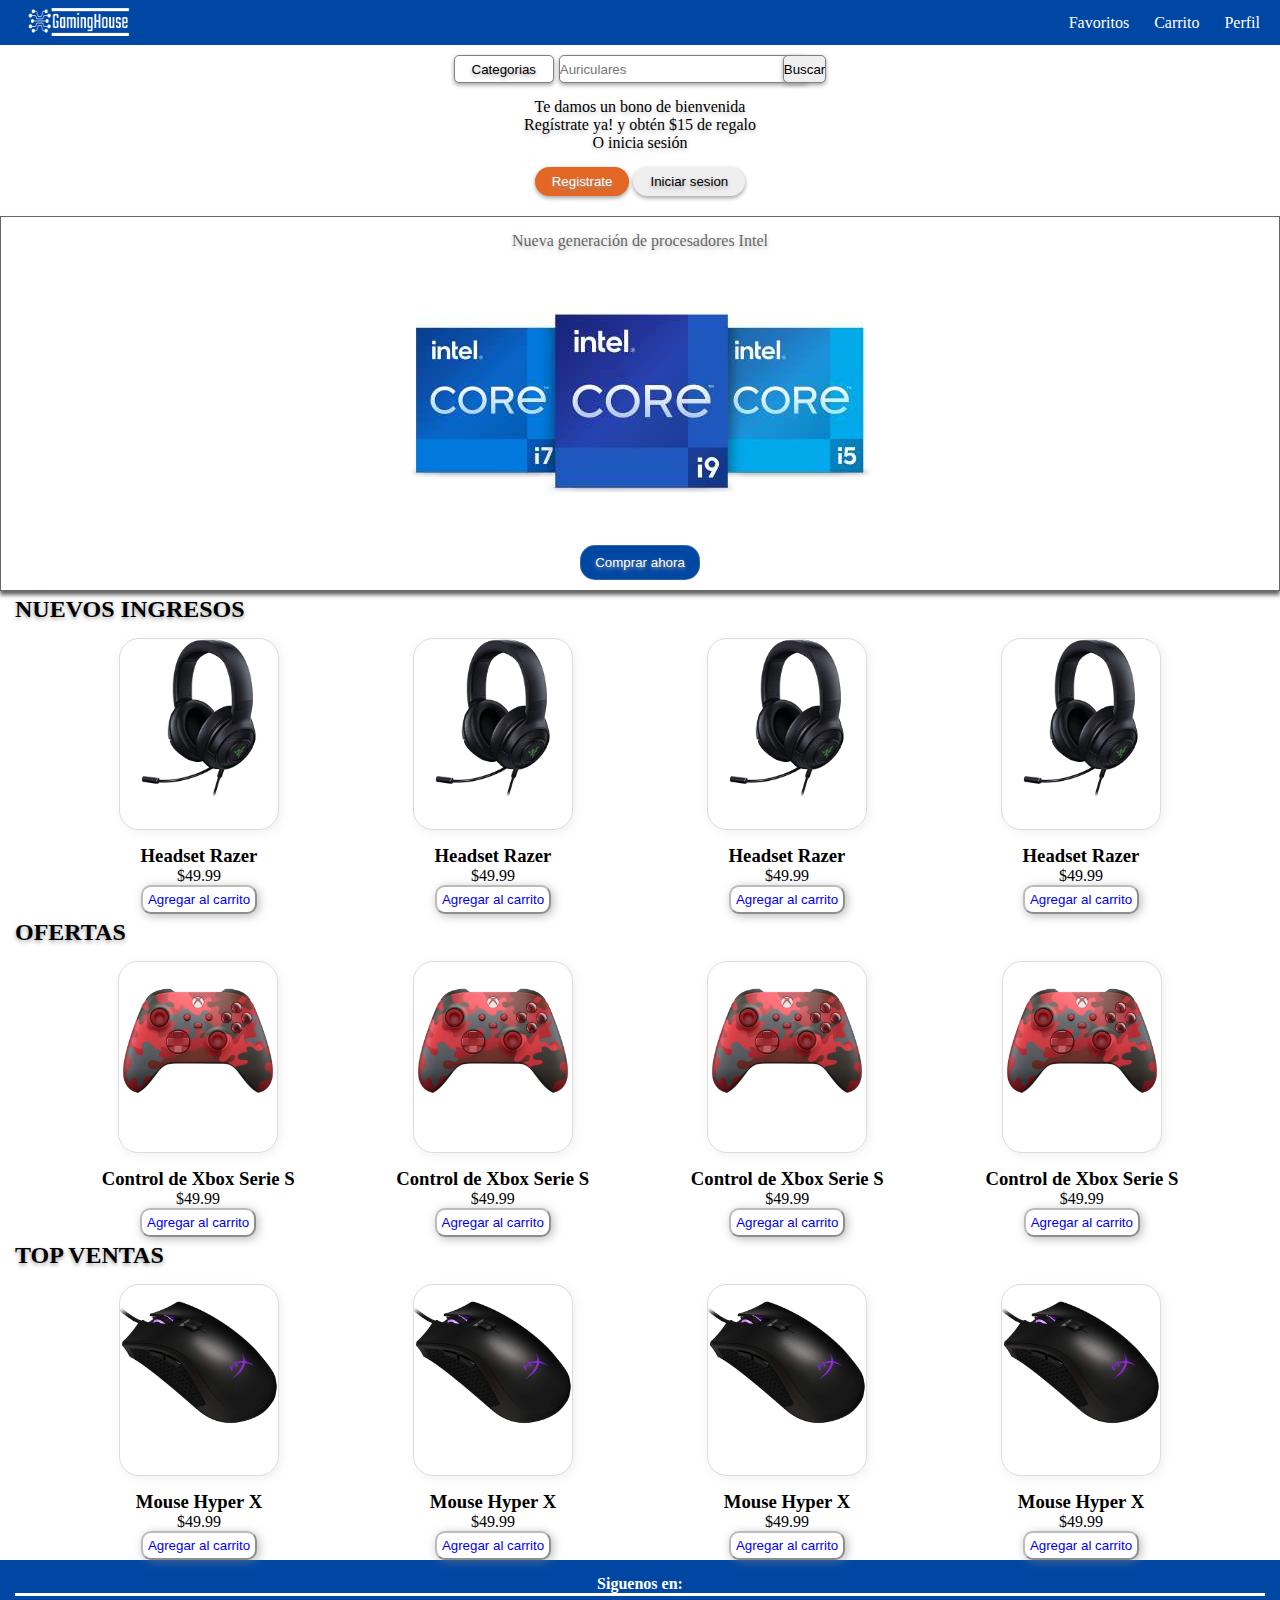
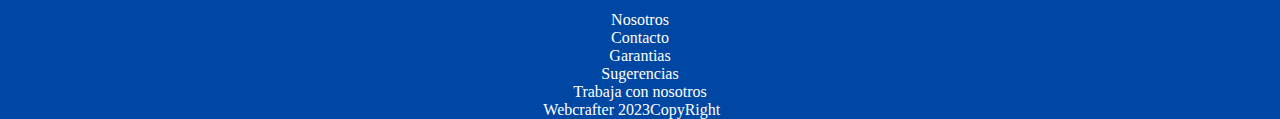
<file: index.html>
<!DOCTYPE html>
<html lang="en">
<head>
    <meta charset="UTF-8">
    <meta name="viewport" content="width=device-width, initial-scale=1.0">
    <title>GamingHouse</title>
    <link rel="stylesheet" href="./css/style.css">
</head>
<body>
    <header class="General">
        <div>
            <a href="#">
                <img src="./assets/img/logo.png" alt="logo">
            </a>
        </div>
        <nav>
            <ul class="navbar">
                <li>
                    <a href="./pages/Favoritos.html">Favoritos</a>
                </li>
                <li>
                    <a href="./pages/Carrito.html">Carrito</a>
                </li>
                <li>
                    <a href="./pages/Perfil.html">Perfil</a>
                </li>
            </ul>
        </nav>
    </header>
    <main>
    <section class="navegacion">
        <div class="boton-categorias">
            <button>
                <a href="404">Categorias</a>
            </button>
        </div>
        <div class="search-container">
            <input type="text" id="search-input" placeholder="Auriculares">
            <button id="search-button">Buscar</button>
        </div>
    </section>
    <section class="log-in-banner">
        <p>
            Te damos un bono de bienvenida <br>Regístrate ya! y obtén $15 de regalo <br>O inicia sesión
        </p>
        <div class="log-in-banner-botones">
            <button id="registro">
                <a href="./pages/Registro.html">Registrate</a>
            </button>
            <button id="inicio">
                <a href="./pages/Inicio de sesion.html">Iniciar sesion</a>
            </button>
        </div>
    </section>

    <section>
        <section class="banner-principal">
            <div class="banner-principal-uno">
                <p>
                    Nueva generación de procesadores Intel
                </p>
                <img src="./assets/img/newsroom-vision-hx-5.jpg.rendition.intel.web.480.270.jpg" alt="Intel-banner">
                <button>
                    <a href="">Comprar ahora</a>
                </button>
            </div>
        </section>
    </section>

    <section>
        <H2>NUEVOS INGRESOS</H2>
            <section class="Conteiner-cards">
                <div class="cards">
                    <div class="producto">
                        <a href="">
                            <img src="../assets/img/headsetpng.png" alt="">
                        </a>
                    </div>
                    <h3>Headset Razer</h3>
                    <p>$49.99</p>
                    <button><a href="404">Agregar al carrito</a></button>
                </div>
                <div class="cards">
                    <div class="producto">
                        <a href="">
                            <img src="../assets/img/headsetpng.png" alt="">
                        </a>
                    </div>
                    <h3>Headset Razer</h3>
                    <p>$49.99</p>
                    <button><a href="404">Agregar al carrito</a></button>
                </div>
                <div class="cards">
                    <div class="producto">
                        <a href="">
                            <img src="../assets/img/headsetpng.png" alt="">
                        </a>
                    </div>
                    <h3>Headset Razer</h3>
                    <p>$49.99</p>
                    <button><a href="404">Agregar al carrito</a></button>
                </div>
                <div class="cards">
                    <div class="producto">
                        <a href="">
                            <img src="../assets/img/headsetpng.png" alt="">
                        </a>
                    </div>
                    <h3>Headset Razer</h3>
                    <p>$49.99</p>
                    <button><a href="404">Agregar al carrito</a></button>
                </div>
            </section>
    <section>
    <section>
        <h2>OFERTAS</h2>
            <section class="Conteiner-cards">
                <div class="cards">
                    <div class="producto">
                        <a href="">
                            <img src=".//assets/img/xboxControlpng.png" alt="">
                        </a>
                    </div>
                    <h3>Control de Xbox Serie S</h3>
                    <p>$49.99</p>
                    <button><a href="404">Agregar al carrito</a></button>
                </div>
                <div class="cards">
                    <div class="producto">
                        <a href="">
                            <img src="../assets/img/xboxControlpng.png" alt="">
                        </a>
                    </div>
                    <h3>Control de Xbox Serie S</h3>
                    <p>$49.99</p>
                    <button><a href="404">Agregar al carrito</a></button>
                </div>
                <div class="cards">
                    <div class="producto">
                        <a href="">
                            <img src="../assets/img/xboxControlpng.png" alt="">
                        </a>
                    </div>
                    <h3>Control de Xbox Serie S</h3>
                    <p>$49.99</p>
                    <button><a href="404">Agregar al carrito</a></button>
                </div>
                <div class="cards">
                    <div class="producto">
                        <a href="">
                            <img src="../assets/img/xboxControlpng.png" alt="">
                        </a>
                    </div>
                    <h3>Control de Xbox Serie S</h3>
                    <p>$49.99</p>
                    <button><a href="404">Agregar al carrito</a></button>
                </div>
            </section>
    <section>
    <section>
        <h2>TOP VENTAS</h2>
            <section class="Conteiner-cards">
                <div class="cards">
                    <div class="producto">
                        <a href="">
                            <img src="../assets/img/mousepng.png" alt="">
                        </a>
                    </div>
                    <h3>Mouse Hyper X</h3>
                    <p>$49.99</p>
                    <button><a href="404">Agregar al carrito</a></button>
                </div>
                <div class="cards">
                    <div class="producto">
                        <a href="">
                            <img src="../assets/img/mousepng.png" alt="">
                        </a>
                    </div>
                    <h3>Mouse Hyper X</h3>
                    <p>$49.99</p>
                    <button><a href="404">Agregar al carrito</a></button>
                </div>
                <div class="cards">
                    <div class="producto">
                        <a href="">
                            <img src="../assets/img/mousepng.png" alt="">
                        </a>
                    </div>
                    <h3>Mouse Hyper X</h3>
                    <p>$49.99</p>
                    <button><a href="404">Agregar al carrito</a></button>
                </div>
                <div class="cards">
                    <div class="producto">
                        <a href="">
                            <img src="../assets/img/mousepng.png" alt="">
                        </a>
                    </div>
                    <h3>Mouse Hyper X</h3>
                    <p>$49.99</p>
                    <button><a href="404">Agregar al carrito</a></button>
                </div>
            </section>
    <section>
    </main>
    <footer>
        <h4 class="Siguenos">
            Siguenos en: 
        </h4>
        <div class="Footer-padre">
            <div class="footer-uno">
                <a href="./pages/Nosotros.html">Nosotros</a>
                <a href="./pages/Contacto.html">Contacto</a>
                <a href="./pages/Garantias.html">Garantias</a>
            </div>
            <div class="footer-dos">
                <a href="404">Sugerencias</a>
                <a href="404">Trabaja con nosotros</a>
            </div>
        </div>
        <p>
            Webcrafter 2023CopyRight 
        </p>
    </footer>
</body>
</html>
</file>
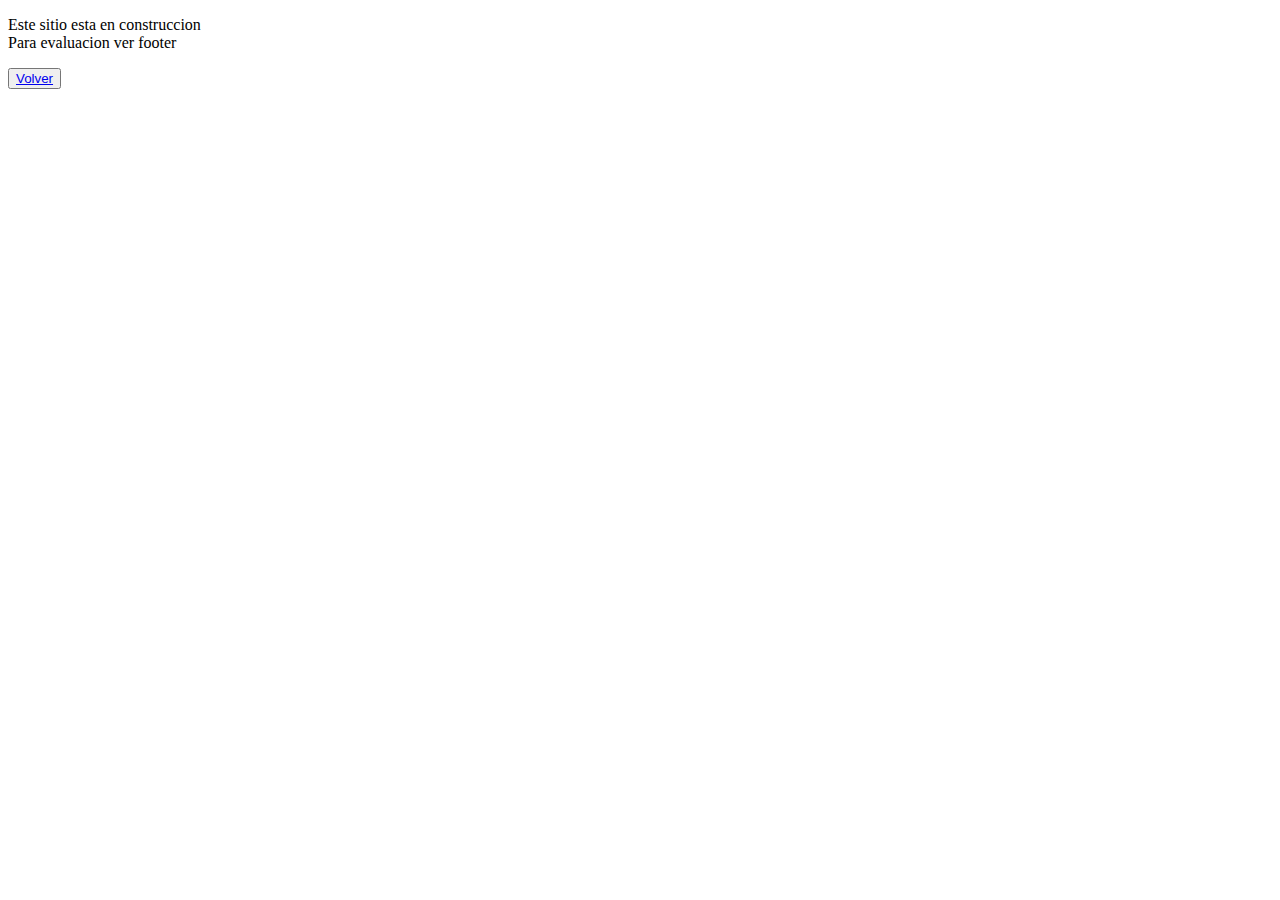
<file: pages/Carrito.html>
<!DOCTYPE html>
<html lang="en">
<head>
    <meta charset="UTF-8">
    <meta name="viewport" content="width=device-width, initial-scale=1.0">
    <title>Carrito</title>
</head>
<body>
    
    <p>Este sitio esta en construccion <br> Para evaluacion ver footer</p>
    <button>
        <a href="../index.html">Volver</a>
    </button>
</body>
</html>
</file>
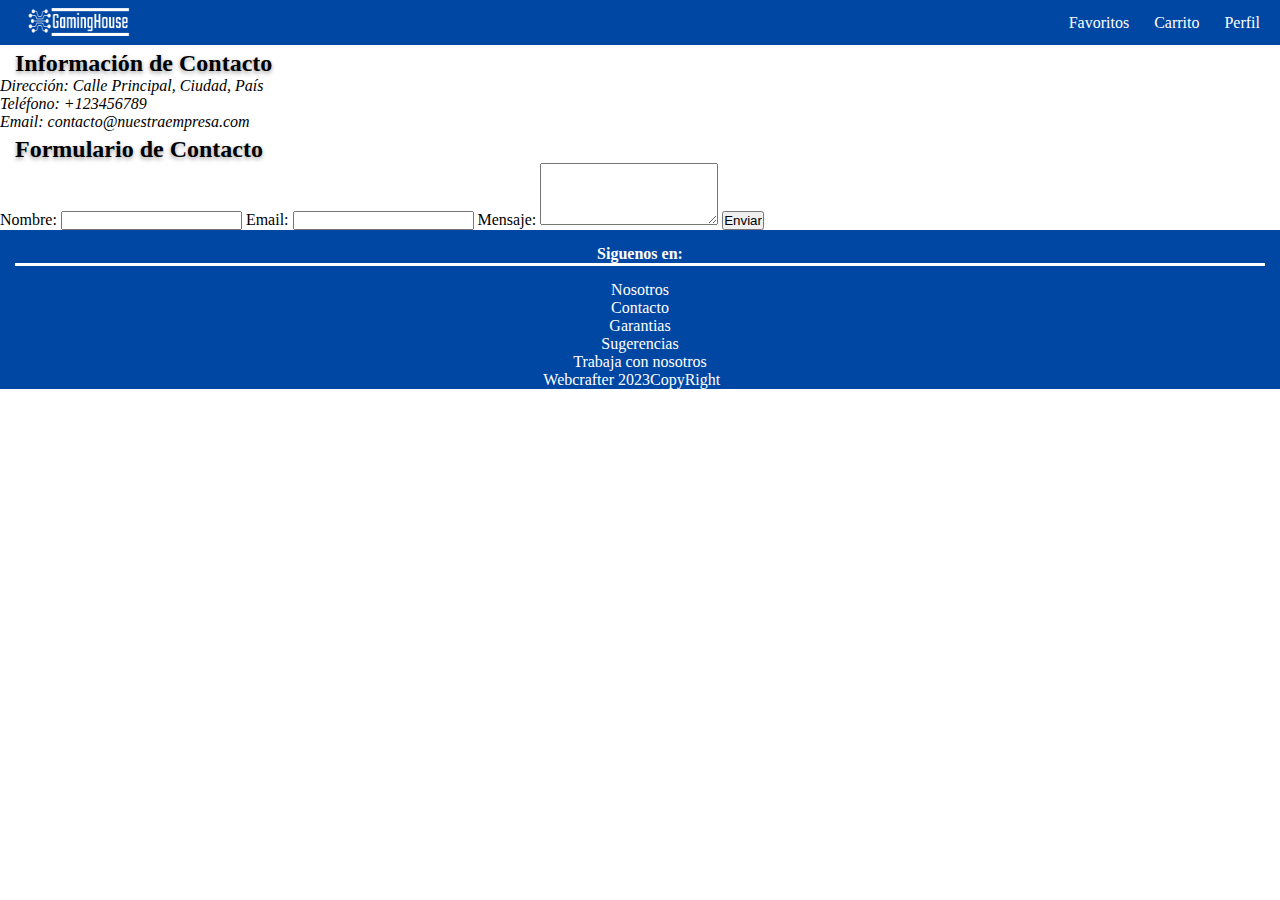
<file: pages/Contacto.html>
<!DOCTYPE html>
<html lang="en">
<head>
    <meta charset="UTF-8">
    <meta name="viewport" content="width=device-width, initial-scale=1.0">
    <title>Contacto</title>
    <link rel="stylesheet" href="../css/style.css">
</head>
<body>
    <header class="General">
        <div>
            <a href="../index.html">
                <img src="../assets/img/logo.png" alt="logo">
            </a>
        </div>
        <nav>
            <ul class="navbar">
                <li>
                    <a href="404 PENDIENTE">Favoritos</a>
                </li>
                <li>
                    <a href="404 Pendiente">Carrito</a>
                </li>
                <li>
                    <a href="../pages/Perfil.html">Perfil</a>
                </li>
            </ul>
        </nav>
    </header>
    <main></main>
    <section id="informacion-contacto">
        <h2>Información de Contacto</h2>
        <address>
            <p>Dirección: Calle Principal, Ciudad, País</p>
            <p>Teléfono: +123456789</p>
            <p>Email: contacto@nuestraempresa.com</p>
        </address>
    </section>
    <section id="formulario-contacto">
        <h2>Formulario de Contacto</h2>
        <form action="procesar_formulario.php" method="post">
            <label for="nombre">Nombre:</label>
            <input type="text" id="nombre" name="nombre" required>

            <label for="email">Email:</label>
            <input type="email" id="email" name="email" required>

            <label for="mensaje">Mensaje:</label>
            <textarea id="mensaje" name="mensaje" rows="4" required></textarea>

            <button type="submit">Enviar</button>
        </form>
    </section>
    </main>
    <footer>
        <h4 class="Siguenos">
            Siguenos en: 
        </h4>
        <div class="Footer-padre">
            <div class="footer-uno">
                <a href="./Nosotros.html">Nosotros</a>
                <a href="#">Contacto</a>
                <a href="../pages/Garantias.html">Garantias</a>
            </div>
            <div class="footer-dos">
                <a href="404">Sugerencias</a>
                <a href="404">Trabaja con nosotros</a>
            </div>
        </div>
        <p>
            Webcrafter 2023CopyRight 
        </p>
    </footer>
</body>
</html>
</file>
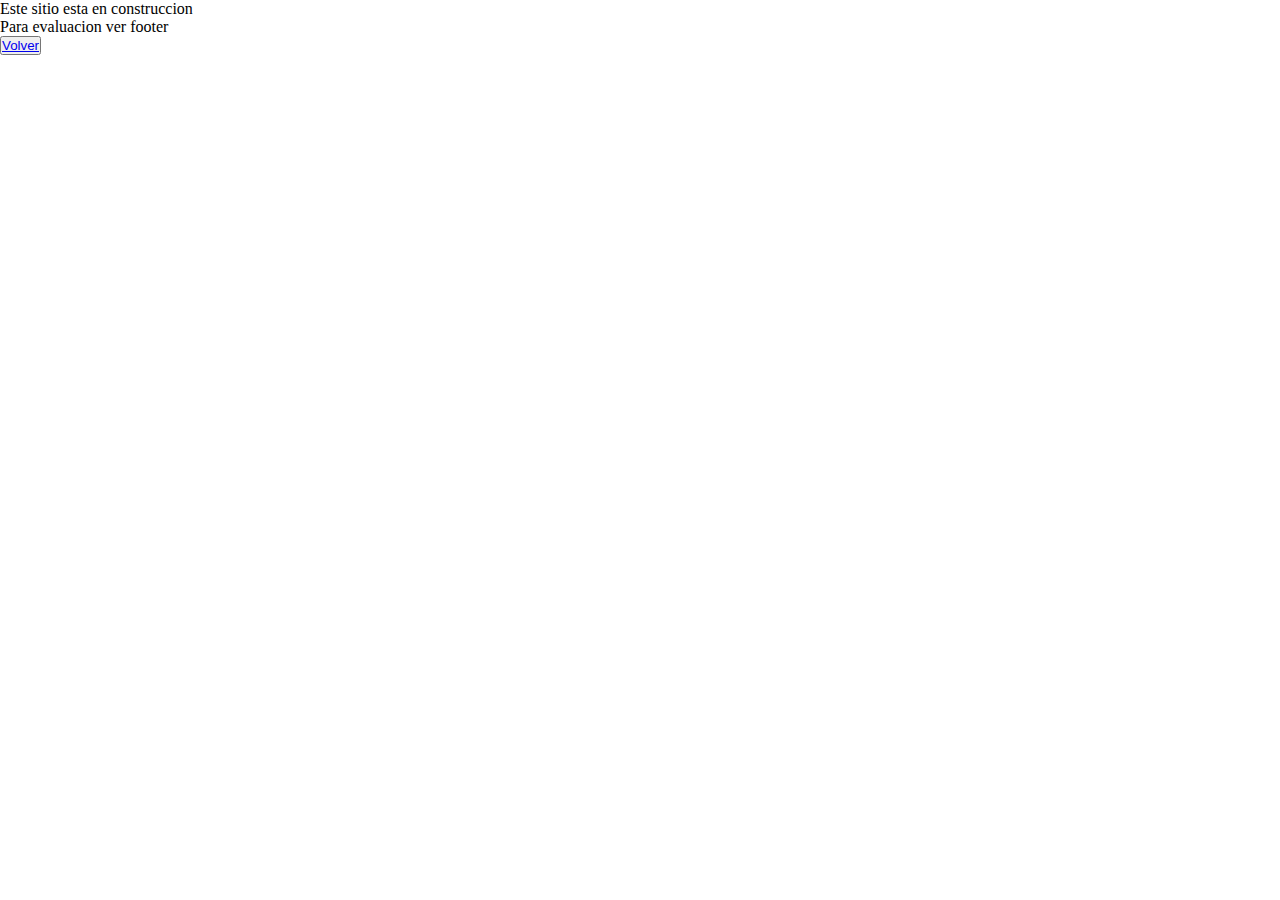
<file: pages/Favoritos.html>
<!DOCTYPE html>
<html lang="en">
<head>
    <meta charset="UTF-8">
    <meta name="viewport" content="width=device-width, initial-scale=1.0">
    <title>Favoritos</title>
    <link rel="stylesheet" href="../css/style.css">
</head>
<body>
    <main>
        <p>Este sitio esta en construccion <br> Para evaluacion ver footer</p>
    <button>
        <a href="../index.html">Volver</a>
    </button>
    </main>
    
</body>
</html>
</file>
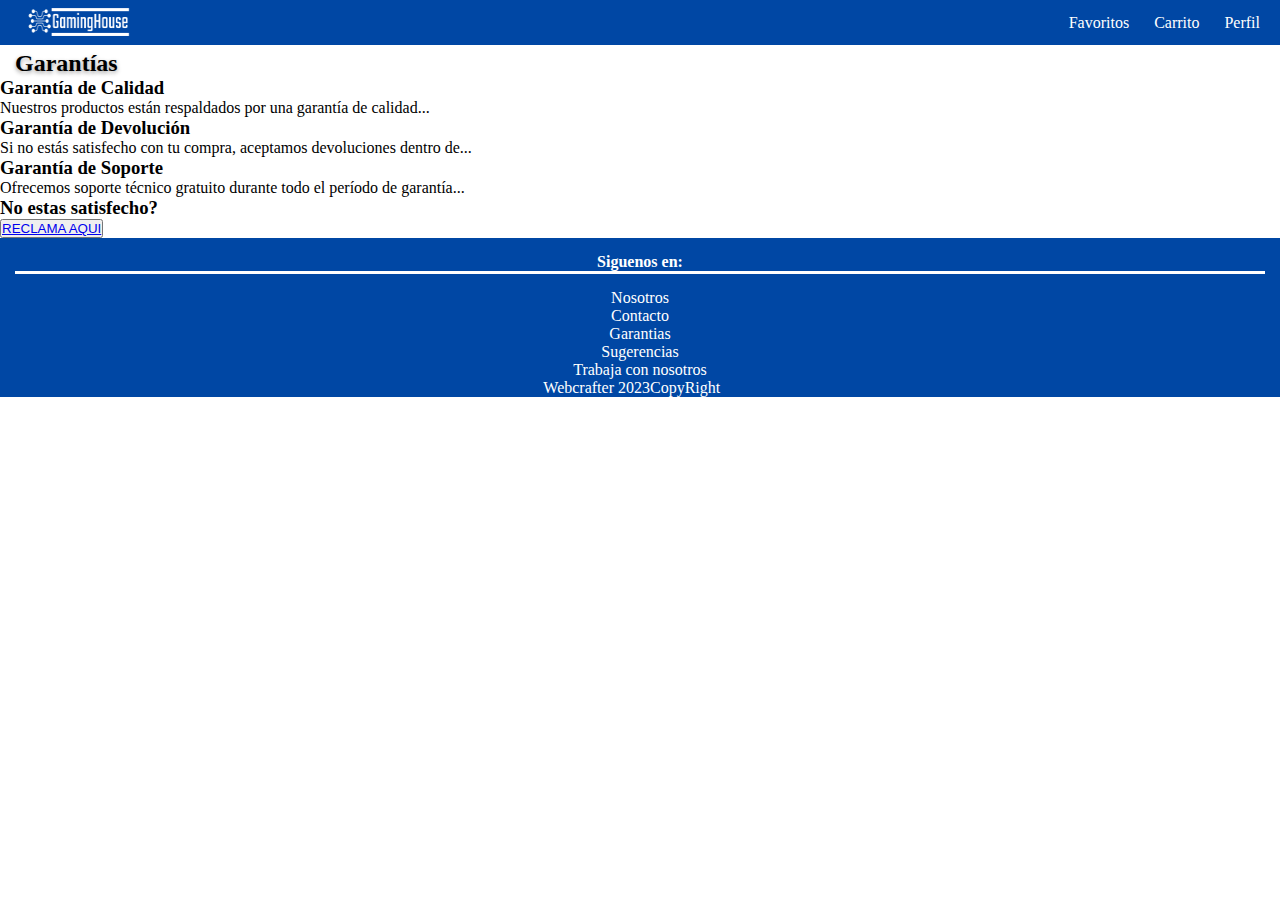
<file: pages/Garantias.html>
<!DOCTYPE html>
<html lang="en">
<head>
    <meta charset="UTF-8">
    <meta name="viewport" content="width=device-width, initial-scale=1.0">
    <title>Garantias</title>
    <link rel="stylesheet" href="../css/style.css">
</head>
<body>
    <header class="General">
        <div>
            <a href="../index.html">
                <img src="../assets/img/logo.png" alt="logo">
            </a>
        </div>
        <nav>
            <ul class="navbar">
                <li>
                    <a href="404 PENDIENTE">Favoritos</a>
                </li>
                <li>
                    <a href="404 Pendiente">Carrito</a>
                </li>
                <li>
                    <a href="../pages/Perfil.html">Perfil</a>
                </li>
            </ul>
        </nav>
    </header>
    <main>
    <section id="garantias">
        <h2>Garantías</h2>
        <ul>
            <li>
                <h3>Garantía de Calidad</h3>
                <p>Nuestros productos están respaldados por una garantía de calidad...</p>
            </li>
            <li>
                <h3>Garantía de Devolución</h3>
                <p>Si no estás satisfecho con tu compra, aceptamos devoluciones dentro de...</p>
            </li>
            <li>
                <h3>Garantía de Soporte</h3>
                <p>Ofrecemos soporte técnico gratuito durante todo el período de garantía...</p>
            </li>
            <li>
                <h3>No estas satisfecho?</h3>
                <button><a href="404 PENDIENTE">RECLAMA AQUI</a></button>
            </li>
        </ul>
    </section>
    </main>
    <footer>
        <h4 class="Siguenos">
            Siguenos en: 
        </h4>
        <div class="Footer-padre">
            <div class="footer-uno">
                <a href="./Nosotros.html">Nosotros</a>
                <a href="../pages/Contacto.html">Contacto</a>
                <a href="#">Garantias</a>
            </div>
            <div class="footer-dos">
                <a href="404">Sugerencias</a>
                <a href="404">Trabaja con nosotros</a>
            </div>
        </div>
        <p>
            Webcrafter 2023CopyRight 
        </p>
    </footer>
</body>
</html>
</file>
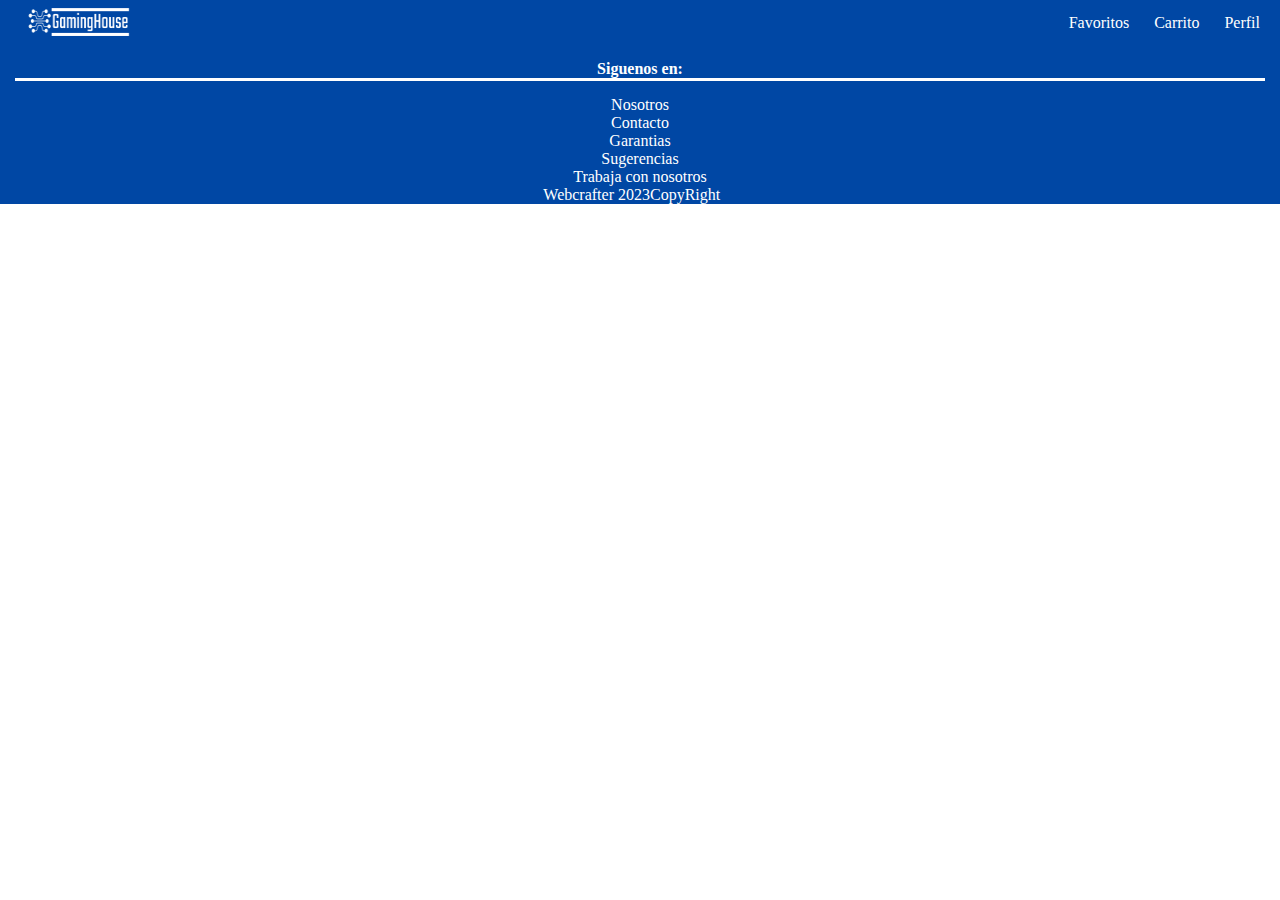
<file: pages/Inicio de sesion.html>
<!DOCTYPE html>
<html lang="en">
<head>
    <meta charset="UTF-8">
    <meta name="viewport" content="width=device-width, initial-scale=1.0">
    <title>Log in</title>
    <link rel="stylesheet" href="../css/style.css">
</head>
<body>
    <header class="General">
        <div>
            <a href="../index.html">
                <img src="../assets/img/logo.png" alt="logo">
            </a>
        </div>
        <nav>
            <ul class="navbar">
                <li>
                    <a href="../pages/favoritos.html">Favoritos</a>
                </li>
                <li>
                    <a href="../pages/Carrito.html">Carrito</a>
                </li>
                <li>
                    <a href="../pages/Perfil.html">Perfil</a>
                </li>
            </ul>
        </nav>
    </header>
    <main>
        
    </main>
    <footer>
        <h4 class="Siguenos">
            Siguenos en: 
        </h4>
        <div class="Footer-padre">
            <div class="footer-uno">
                <a href="../pages/Nosotros.html">Nosotros</a>
                <a href="../pages/Contacto.html">Contacto</a>
                <a href="../pages/Garantias.html">Garantias</a>
            </div>
            <div class="footer-dos">
                <a href="404">Sugerencias</a>
                <a href="404">Trabaja con nosotros</a>
            </div>
        </div>
        <p>
            Webcrafter 2023CopyRight 
        </p>
    </footer>
</body>
</html>
</file>
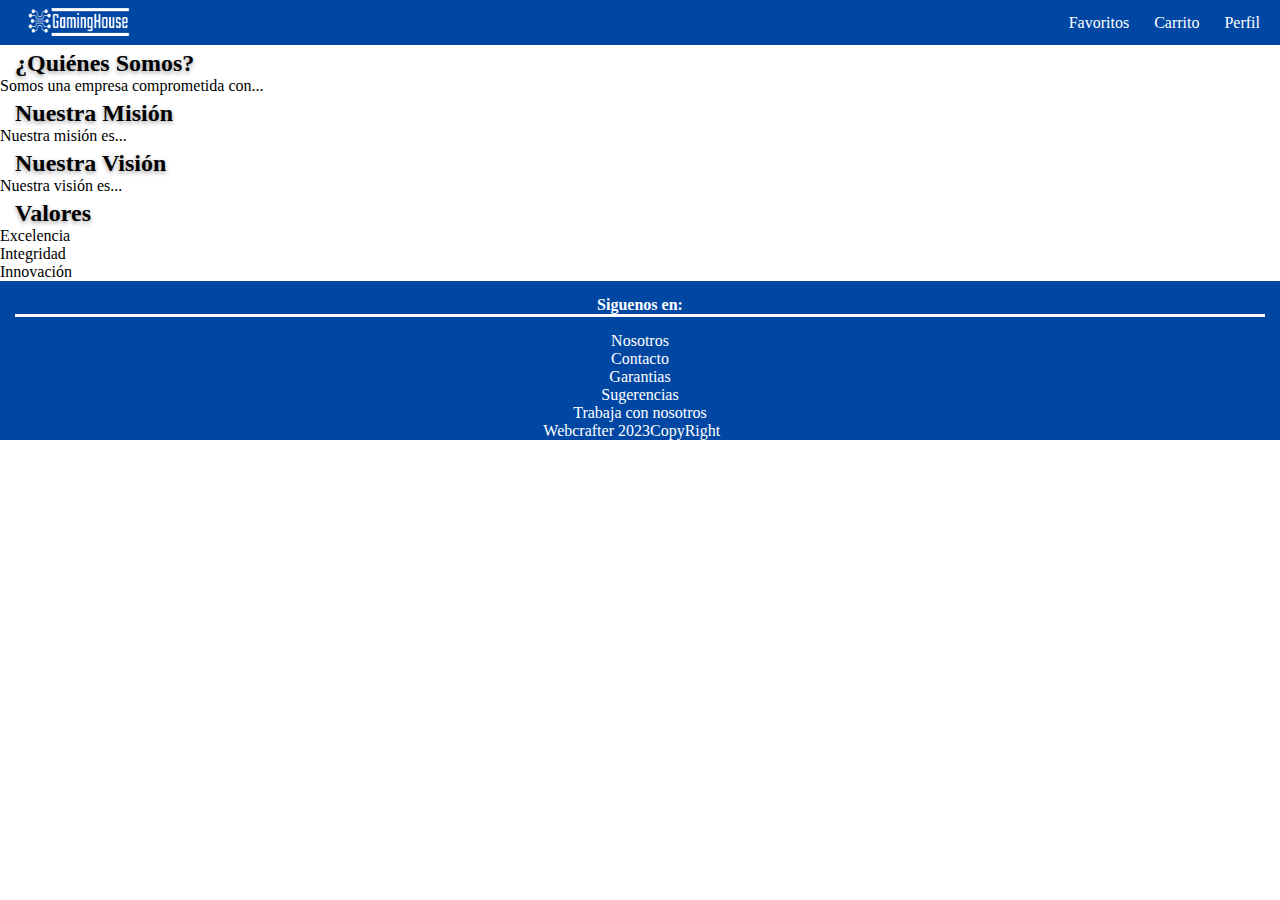
<file: pages/Nosotros.html>
<!DOCTYPE html>
<html lang="en">
<head>
    <meta charset="UTF-8">
    <meta name="viewport" content="width=device-width, initial-scale=1.0">
    <title>Nosotros</title>
    <link rel="stylesheet" href="../css/style.css">
</head>
<body>
    <header class="General">
        <div>
            <a href="../index.html">
                <img src="../assets/img/logo.png" alt="logo">
            </a>
        </div>
        <nav>
            <ul class="navbar">
                <li>
                    <a href="404 PENDIENTE">Favoritos</a>
                </li>
                <li>
                    <a href="../pages/Carrito.html">Carrito</a>
                </li>
                <li>
                    <a href="../pages/Perfil.html">Perfil</a>
                </li>
            </ul>
        </nav>
    </header>
    <section id="quienes-somos">
        <h2>¿Quiénes Somos?</h2>
        <p>Somos una empresa comprometida con...</p>
    </section>
    <section id="nuestra-mision">
        <h2>Nuestra Misión</h2>
        <p>Nuestra misión es...</p>
    </section>
    <section id="nuestra-vision">
        <h2>Nuestra Visión</h2>
        <p>Nuestra visión es...</p>
    </section>
    <section id="valores">
        <h2>Valores</h2>
        <ul>
            <li>Excelencia</li>
            <li>Integridad</li>
            <li>Innovación</li>
        </ul>
    </section>
    <footer>
        <h4 class="Siguenos">
            Siguenos en: 
        </h4>
        <div class="Footer-padre">
            <div class="footer-uno">
                <a href="404">Nosotros</a>
                <a href="404">Contacto</a>
                <a href="404">Garantias</a>
            </div>
            <div class="footer-dos">
                <a href="404">Sugerencias</a>
                <a href="404">Trabaja con nosotros</a>
            </div>
        </div>
        <p>
            Webcrafter 2023CopyRight 
        </p>
    </footer>
</body>
</html>
</file>
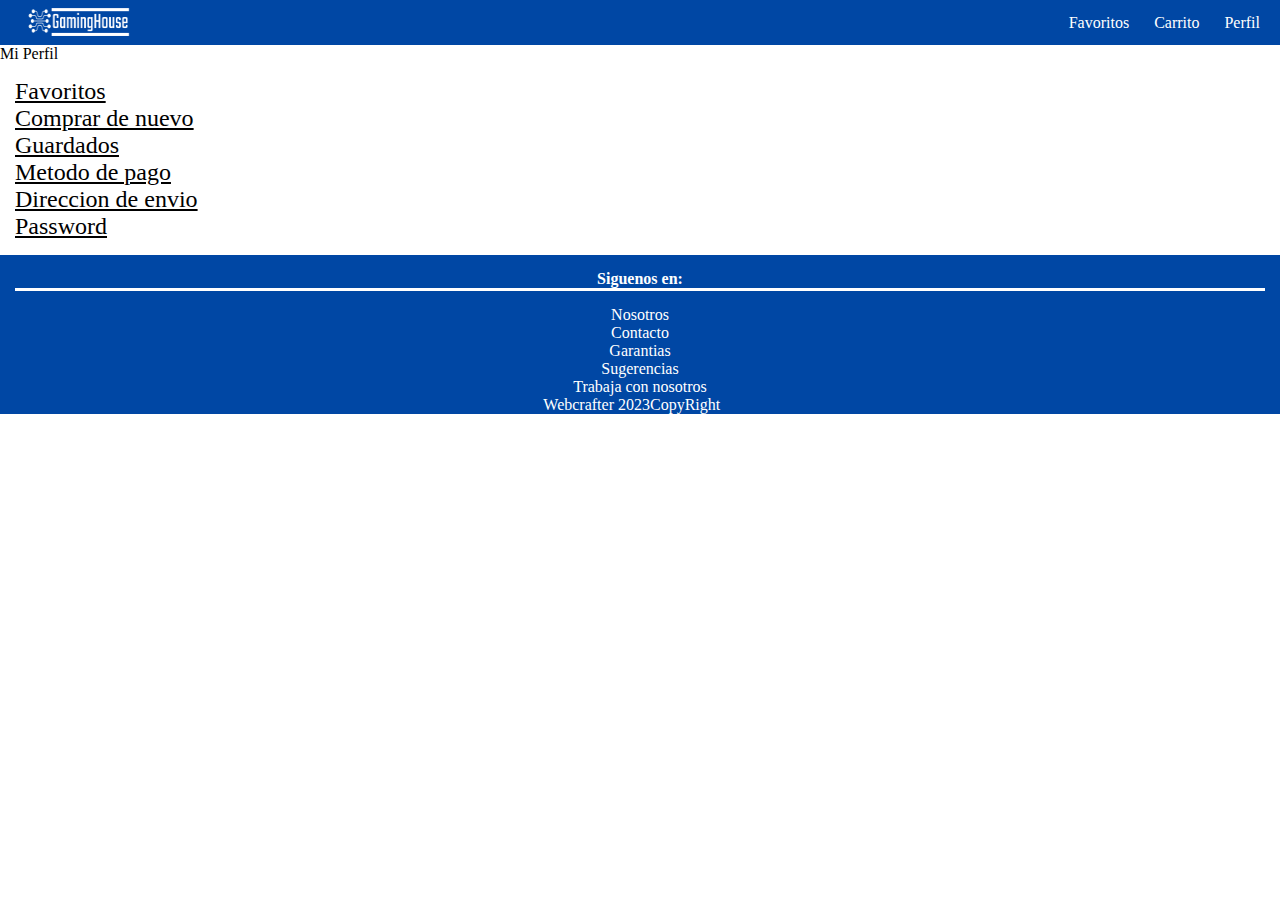
<file: pages/Perfil.html>
<!DOCTYPE html>
<html lang="en">
<head>
    <meta charset="UTF-8">
    <meta name="viewport" content="width=device-width, initial-scale=1.0">
    <title>Perfil</title>
    <link rel="stylesheet" href="../css/style.css">
</head>
<body>
    <header class="General">
        <div>
            <a href="../index.html">
                <img src="../assets/img/logo.png" alt="logo">
            </a>
        </div>
        <nav>
            <ul class="navbar">
                <li>
                    <a href="../pages/favoritos.html">Favoritos</a>
                </li>
                <li>
                    <a href="../pages/Carrito.html">Carrito</a>
                </li>
                <li>
                    <a href="#">Perfil</a>
                </li>
            </ul>
        </nav>
    </header>
    <main>
    <div>
        <p class="Mi-Perfil">
            Mi Perfil
        </p>
        <div class="secciones-perfil">
            <a href="./favoritos.html">Favoritos</a>
            <a href="404 PENDIENTE">Comprar de nuevo</a>
            <a href="404 PENDIENTE">Guardados</a>
            <a href="404 PENDIENTE">Metodo de pago</a>
            <a href="404 PENDIENTE">Direccion de envio</a>
            <a href="404 PENDIENTE">Password</a>
        </div>
    </div>
    </main>
    <footer>
        <h4 class="Siguenos">
            Siguenos en: 
        </h4>
        <div class="Footer-padre">
            <div class="footer-uno">
                <a href="../pages/Nosotros.html">Nosotros</a>
                <a href="../pages/Contacto.html">Contacto</a>
                <a href="../pages/Garantias.html">Garantias</a>
            </div>
            <div class="footer-dos">
                <a href="404 PENDIENTE">Sugerencias</a>
                <a href="404 PENDIENTE">Trabaja con nosotros</a>
            </div>
        </div>
        <p>
            Webcrafter 2023CopyRight 
        </p>
    </footer>
</body>
</html>
</file>
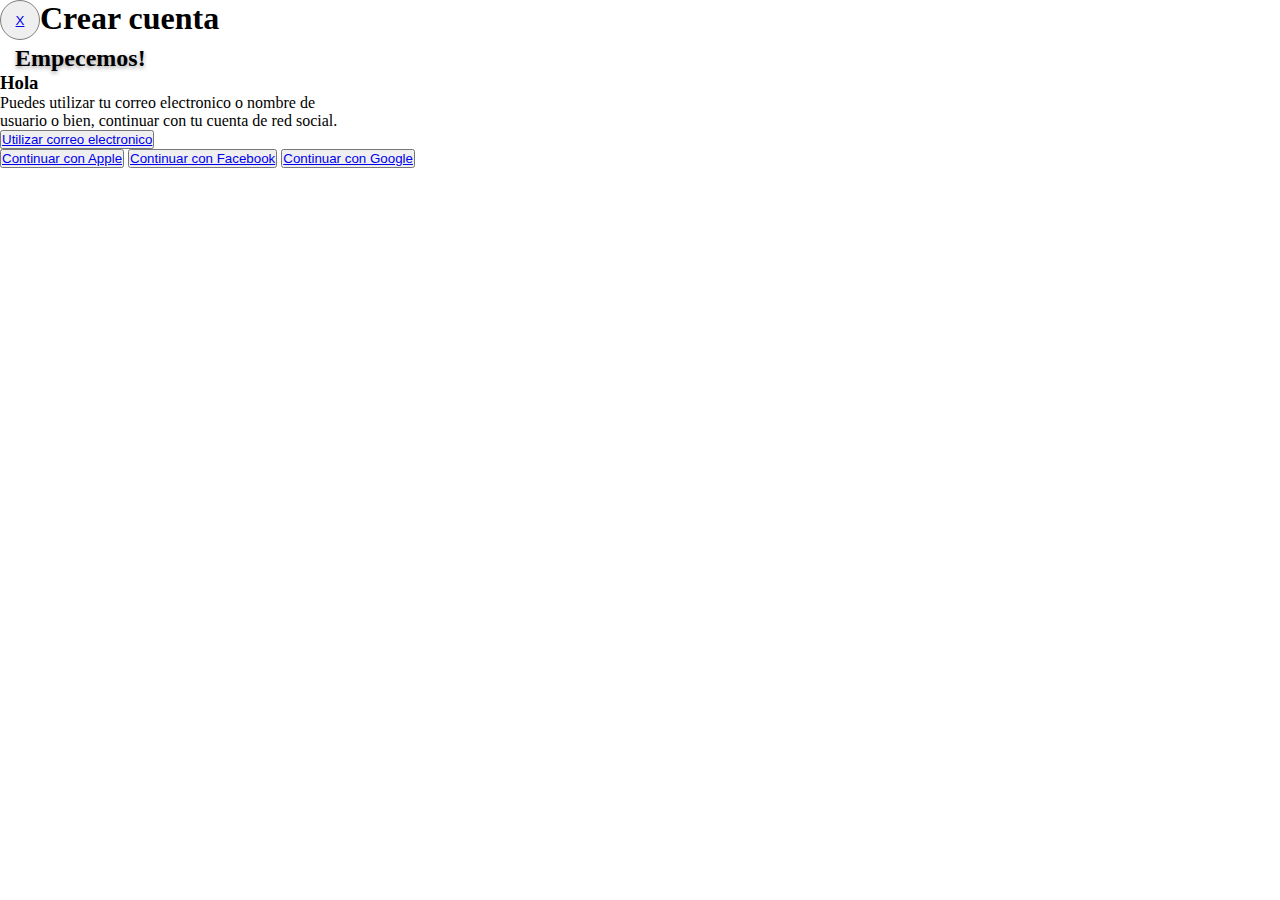
<file: pages/Registro.html>
<!DOCTYPE html>
<html lang="en">
<head>
    <meta charset="UTF-8">
    <meta name="viewport" content="width=device-width, initial-scale=1.0">
    <title>Sign up</title>
    <link rel="stylesheet" href="../css/style.css">
</head>
<body>
    <header class="Sign-up">
        <div class="atras-button">
            <button><a href="../index.html">X</a></button>
        </div>
        <div class="crear-cuenta">
            <h1>Crear cuenta</h1>
        </div>
    </header>
    <main>
    <div class="empezar-signUp">
        <h2>Empecemos!</h2>
        <h3>Hola</h3>
        <p>Puedes utilizar tu correo electronico o nombre de <br> usuario o bien, continuar con tu cuenta de red social.</p>
    </div>
    <div class="log-in-button">
        <button>
            <a href="PENDIENTE">Utilizar correo electronico</a>
        </button>
    </div>
    <div>
        <button>
            <a href="PENDIENTE API">Continuar con Apple</a>
        </button>
        <button>
            <a href="PENDIENTE API">Continuar con Facebook</a>
        </button>
        <button>
            <a href="PENDIENTE API">Continuar con Google</a>
        </button>
    </div>
    </main>
</body>
</html>
</file>
<file: css/style.css>
* {
  margin: 0;
  padding: 0;
  box-sizing: border-box;
}
body{
  font-family: serif;
}
.General {
  display: flex;
  justify-content: space-between;
  background-color: #0047A4;
  flex-direction: row;
  align-items: center;
  max-height: 45px;
}
header img{
  width: 140px;
  height: 150px;
  padding-left: 15px;
}
.navbar{
  display: flex;
  flex-direction: row;
  list-style: none;
}
.navbar li a{
  text-decoration: none;
  color: white;
  font-size: 16px;
  margin: 5px;
  padding-right: 15px;
}
.navegacion{
  display: flex;
  justify-content:center;
  align-items: center;
  flex-direction: row;
  margin-top: 10px;
}
.boton-categorias button{
  background-color: white;
  width: 100px;
  height: 28px;
  border-radius: 5px;
  border: 1px solid gray;
  box-shadow: 0px 2px 4px rgba(155, 155, 155, 0.95);
}
.boton-categorias a{
  text-decoration: none;
  color: black;
  text-shadow: 0px 2px 4px rgba(155, 155, 155, 0.95);
}
.search-container input{
  min-width: 250px;
  height: 28px;
  border: 1px solid gray;
  border-radius: 5px;
  margin-left: 5px;
  box-shadow: 0px 2px 4px rgba(155, 155, 155, 0.95)
}
.search-container button{
  height: 28px;
  border: 1px solid gray;
  border-radius: 5px;
  margin-left: -30px;
  box-shadow: 0px 2px 4px rgba(155, 155, 155, 0.95)
}
.log-in-banner{
  align-items: center;
}
.log-in-banner p{
  text-align: center;
  margin: 15px;
  text-shadow: 0px 2px 4px rgba(155, 155, 155, 0.55)
}
#registro{
  border: #00000099;
  border-radius: 15px;
  box-shadow: 0px 2px 4px rgba(155, 155, 155, 0.95);
  background-color: #E36722;
  padding: 7px;
  text-shadow: 0px 2px 4px rgba(155, 155, 155, 0.95)
}
#inicio{
  border: #00000099;
  border-radius: 15px;
  box-shadow: 0px 2px 4px rgba(155, 155, 155, 0.95);
  padding: 7px;
  text-shadow: 0px 2px 4px rgba(155, 155, 155, 0.95)
}
#inicio a{
  text-decoration: none;
  color: black;
  text-shadow: #00000099;
  margin: 5px;
  padding: 5px;
}
#registro a{
  text-decoration: none;
  color: white;
  text-shadow: #00000099;
  margin: 5px;
  padding: 5px;
}
.banner-principal{
  display: flex;
  flex-direction: column;
  align-items: center;
  border: 1px solid #00000099 ;
  background-color: white;
  box-shadow: 0px 4px 4px 0px #00000099;
  margin-top: 20px;
  text-shadow: 0px 2px 4px rgba(177, 177, 177, 0.95)
}
.banner-principal-uno{
  display: flex;
  flex-direction: column;
  align-items: center;
}
.banner-principal-uno p{
  color: #00000099;
  line-height: normal;
  padding-top: 15px;
  padding-bottom: 15px;
  text-shadow: 0px 2px 4px rgba(180, 180, 180, 0.95)
}
.banner-principal-uno button{
  color: white;
  border: 1px solid rgba(155, 155, 155, 0.35);
  border-radius:  15px;
  padding: 9px;
  background-color: #0047A4;
  margin-top: 10px;
  margin-bottom: 10px;
}
.banner-principal-uno a{
  color: white;
  text-decoration: none;
  margin: 5px;
  text-shadow: 0px 2px 4px rgba(155, 155, 155, 0.95)
}
section{
  display: flex;
  flex-direction: column;
}
h2 {
  font-size: 24px;
  text-align:left;
  padding-top: 5px;
  margin-left: 15PX;
  text-shadow: 0px 2px 4px rgba(155, 155, 155, 0.95)
}
.Conteiner-cards{
  display: flex;
  flex-wrap:wrap;
  justify-content: space-evenly;
  flex-direction: row;
}
.cards{
  display: flex;
  flex-direction: column;
  align-items: center;
}
.producto {
  width: 10rem;
  height: 12rem;
  border: 1px solid rgba(155, 155, 155, 0.35);
  border-radius: 1.25rem;
  overflow: hidden;
  box-shadow: 2px 2px 10px rgba(128, 128, 128, 0.13);
  margin: 15px;
}
.producto img{
  width: 100%;
}
.cards button{
  padding: 5px;
  background-color: white;
  border-radius: 10px;
  border-color: rgba(128, 128, 128, 0.534);
  box-shadow: 2px 2px 10px rgba(128, 128, 128, 0.534);
}
.cards a{
  text-decoration: none;
}
footer{
  margin-top: 20px;
  background-color: #0047A4;
  max-height: 180px;
  display: flex;
  flex-direction: column;
}
.Siguenos{
  color: white;
  border-bottom: 3px solid white;
  margin: 15px;
}
footer{
  margin-top: auto;
}
footer h4{
  text-align: center;
}
.footer-padre{
  display: flex;
  justify-content: space-between ;
  flex-direction: row;
}
.footer-uno{
  display: flex;
  flex-direction: column;
  align-items:center;
}
.footer-dos{
  display: flex;
  flex-direction: column;
  align-items:center;
}
.footer-uno a{
  color: white;
  display: flex;
  flex-direction: row;
  text-decoration: none;
}
.footer-dos a{
  color: white;
  display: flex;
  flex-direction: row;
  text-decoration: none;
}
footer p{
  text-align: center;
  color: white;
}
.Sign-up{
  display: flex;
  flex-direction: row;
  justify-content: ;
}
.atras-button button{
  border: 1px solid gray;
  width: 40px;
  height: 40px;
  border-radius: 50%;
}
.crear-cuenta {
  text-align: center;
  align-items: center;
}
.secciones-perfil{
  display: flex;
  flex-direction: column;
  margin: 15px;
}
.secciones-perfil a{
  font-size: 24px;
  color: black;

}
</file>
